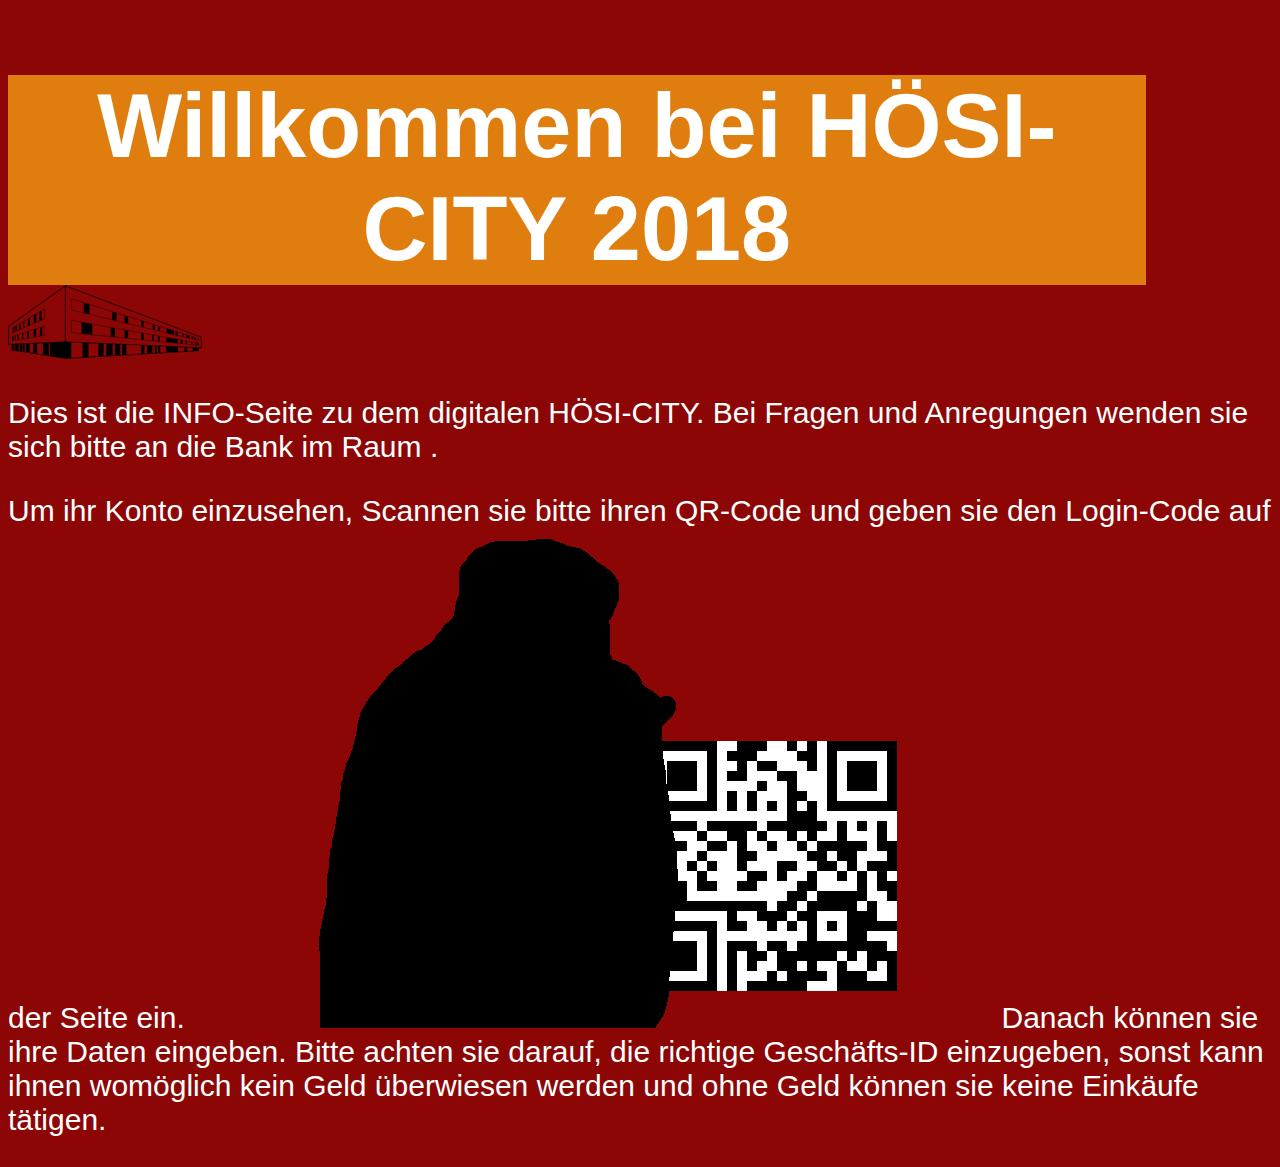
<file: website/index.html>
<!DOCTYPE html>
<html>
<head>
<meta charset="UTF-8" /> 
<title>H&Ouml;SI-CITY</title>
<link rel="stylesheet" type="text/css" href="style/info.css">
</head>
<body>
<div class="heading"><h2>Willkommen bei H&Ouml;SI-CITY 2018</h2></div>
<img class="logo" src="img/logo.png">
<p>
Dies ist die INFO-Seite zu dem digitalen H&Ouml;SI-CITY.
Bei Fragen und Anregungen wenden sie sich bitte an die Bank im Raum <!- RAUM -!>.
</p>
<p>
Um ihr Konto einzusehen, Scannen sie bitte ihren QR-Code und geben sie den
Login-Code auf der Seite ein.
<img src="img/qr_scan.png"></img>
Danach k&ouml;nnen sie ihre Daten eingeben. Bitte achten sie darauf, die
richtige Geschäfts-ID einzugeben, sonst kann ihnen wom&ouml;glich kein Geld
&uuml;berwiesen werden und ohne Geld k&ouml;nnen sie keine Eink&auml;ufe t&auml;tigen.
</p>
</body>
</html>
</file>
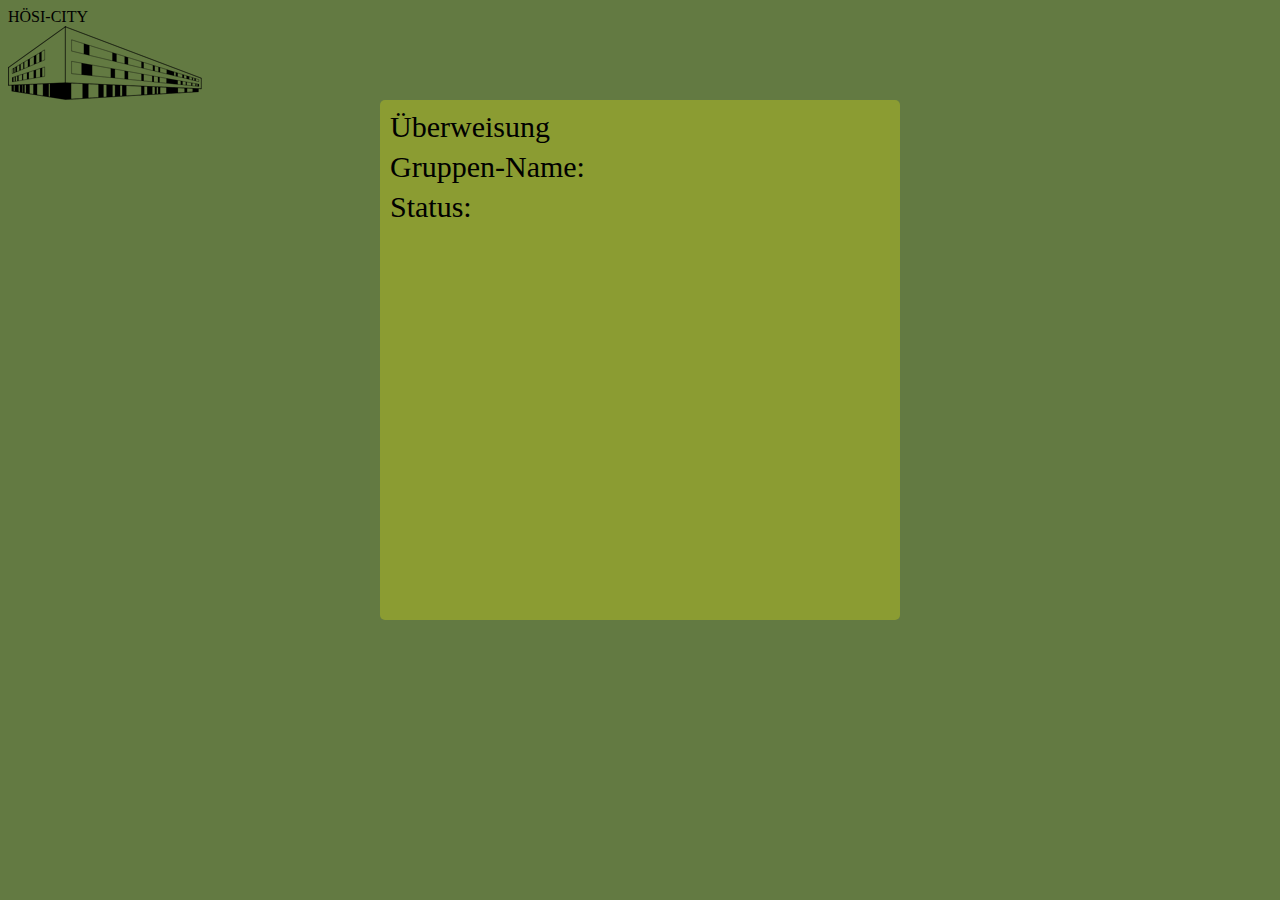
<file: website/bookreaction.html>
<html>
<head>
<title>&Uuml;bersicht</title>
<link rel="stylesheet" type="text/css" href="style/style.css" id="style">
<script src="script/os-style.js"></script>
</head>
<body>
<div id="header">
<div id="heading" class="ti">H&Ouml;SI-CITY</div><img src="img/logo.png" class="timg">
</div>
<div id="content">
<div class="log" id="log">
<div class="Sco">&Uuml;berweisung</div>
<div class="Sco">Gruppen-Name: <!- Name store -!></div>
<div class="Sco">Status: <!- Status transfer -!></div>
</div>
</body>
</html>
</file>
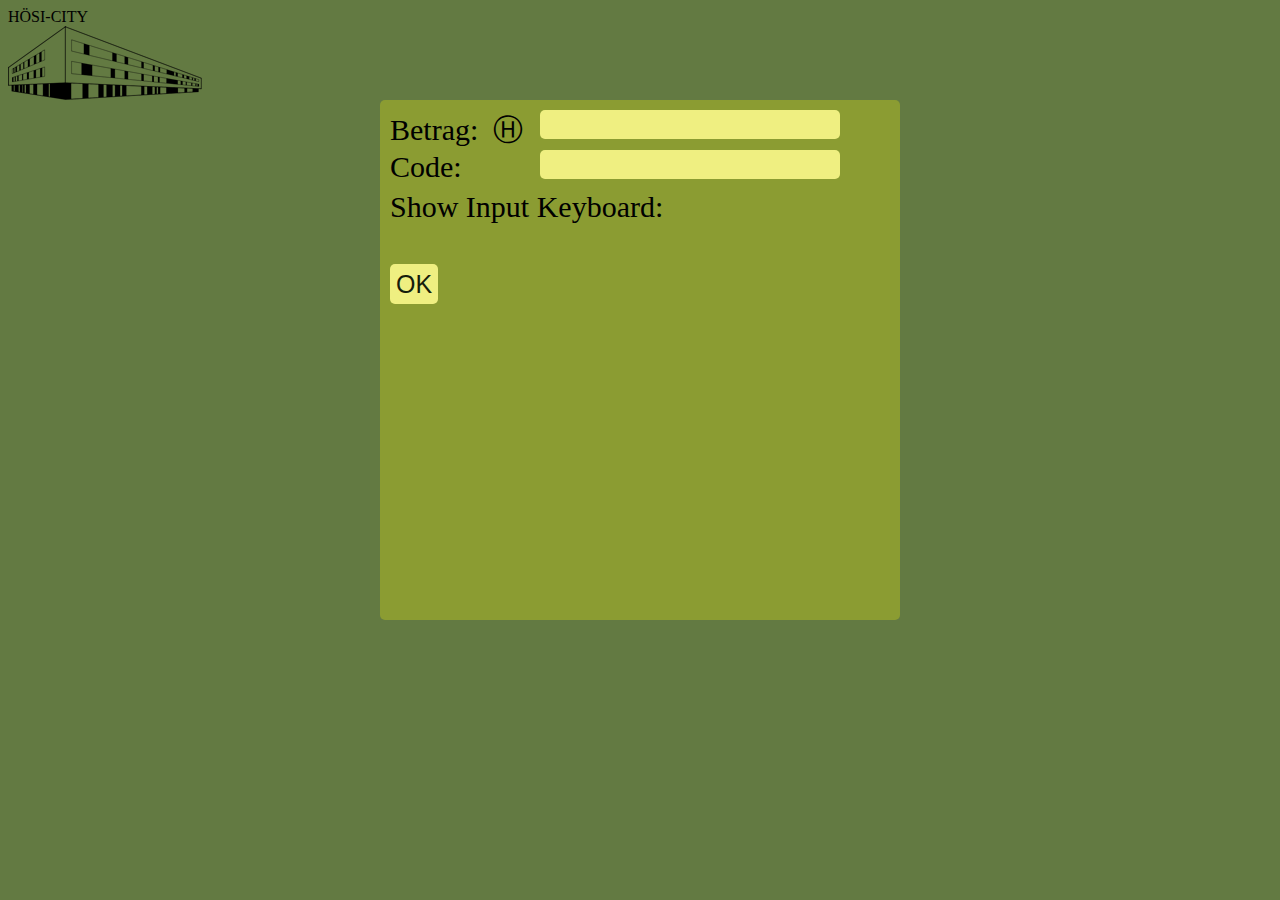
<file: website/pupbook.html>
<html>
<head>
<title>Bezahlung</title>
<link rel="stylesheet" type="text/css" href="style/style.css" id="style">
<script src="script/keyboard.js"></script>
<script src="script/idsnapper.js"></script>
<script src="script/os-style.js"></script>
</head>
<body>
<div id="header">
<div id="heading" class="ti">H&Ouml;SI-CITY</div><img src="img/logo.png" class="timg">
<div class="log" id="log"><form method="post" id="loginform" class="login"><input name="id" type="hidden" id="ID" value="">
<div class="Sco">Betrag:&nbsp;&nbsp;<input class="in" name="money"></input>&#9405;<br /></div>
<div class="Sco">Code:&nbsp;&nbsp;<input id="pas" type="password" class="in" name="pw"></input><br /></div>
<div class="Sco">Show Input Keyboard:<input id="keybC" type="checkbox" onchange="key(0)" class="check"></div>
<div id="logB"></div><br />
<div class="Sco"><input type="submit" value="OK" class="sub" ></input></form></div>
</div>
</body>
</html>
</file>
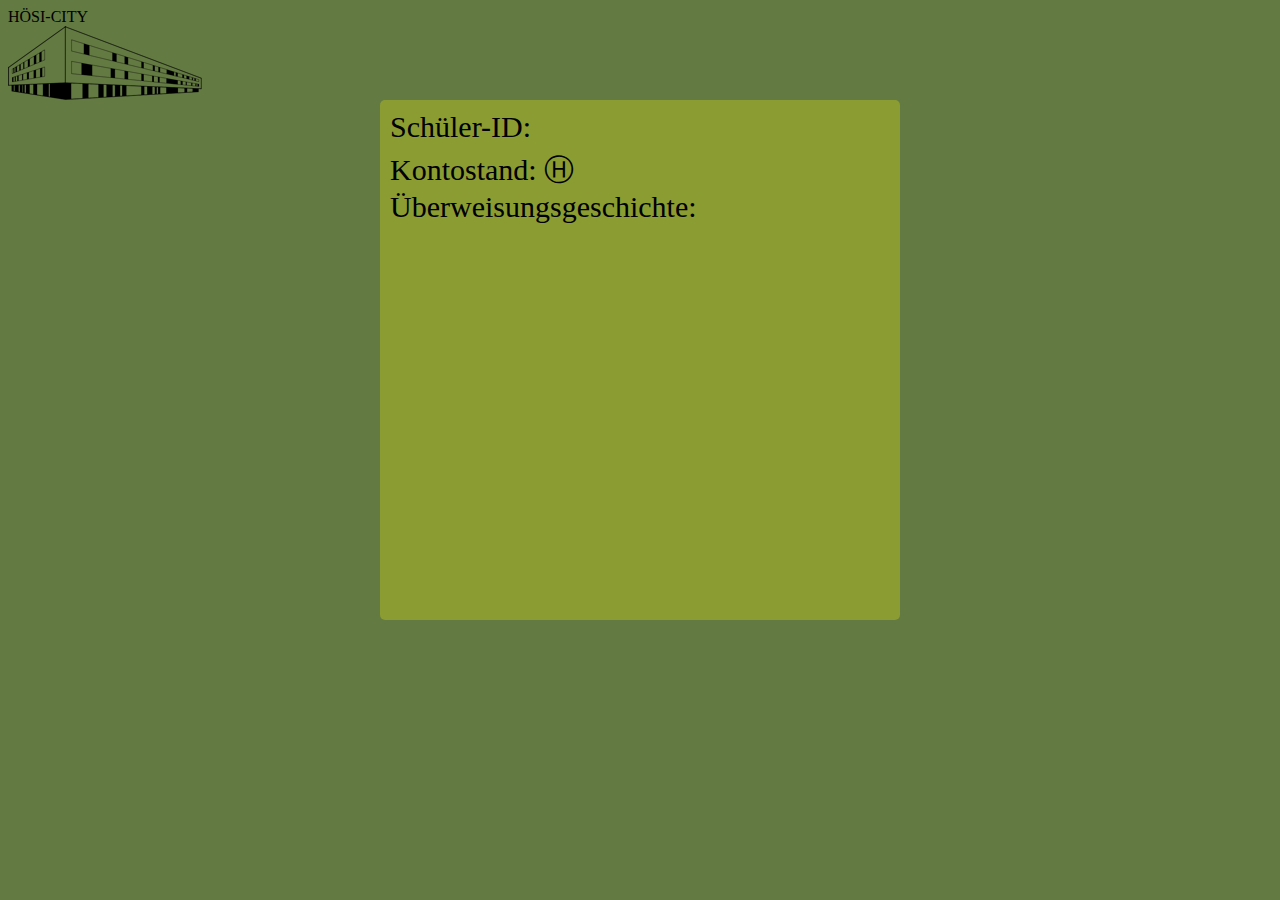
<file: website/pupil_account.html>
<html>
<head>
<title>&Uuml;bersicht</title>
<link rel="stylesheet" type="text/css" href="style/style.css" id="style">
<script src="script/os-style.js"></script>
</head>
<body>
<div id="header">
<div id="heading" class="ti">H&Ouml;SI-CITY</div><img src="img/logo.png" class="timg">
</div>
<div id="content">
<div class="log" id="log">
<div class="Sco">Sch&uuml;ler-ID: <!- ID pupil -!></div>
<div class="Sco">Kontostand: <!- money pupil -!>&#9405;</div>
<div class="Sco">&Uuml;berweisungsgeschichte: <!- Uberweisungsgeschichte pupil -!></div>
</div>
</body>
</html>
</file>
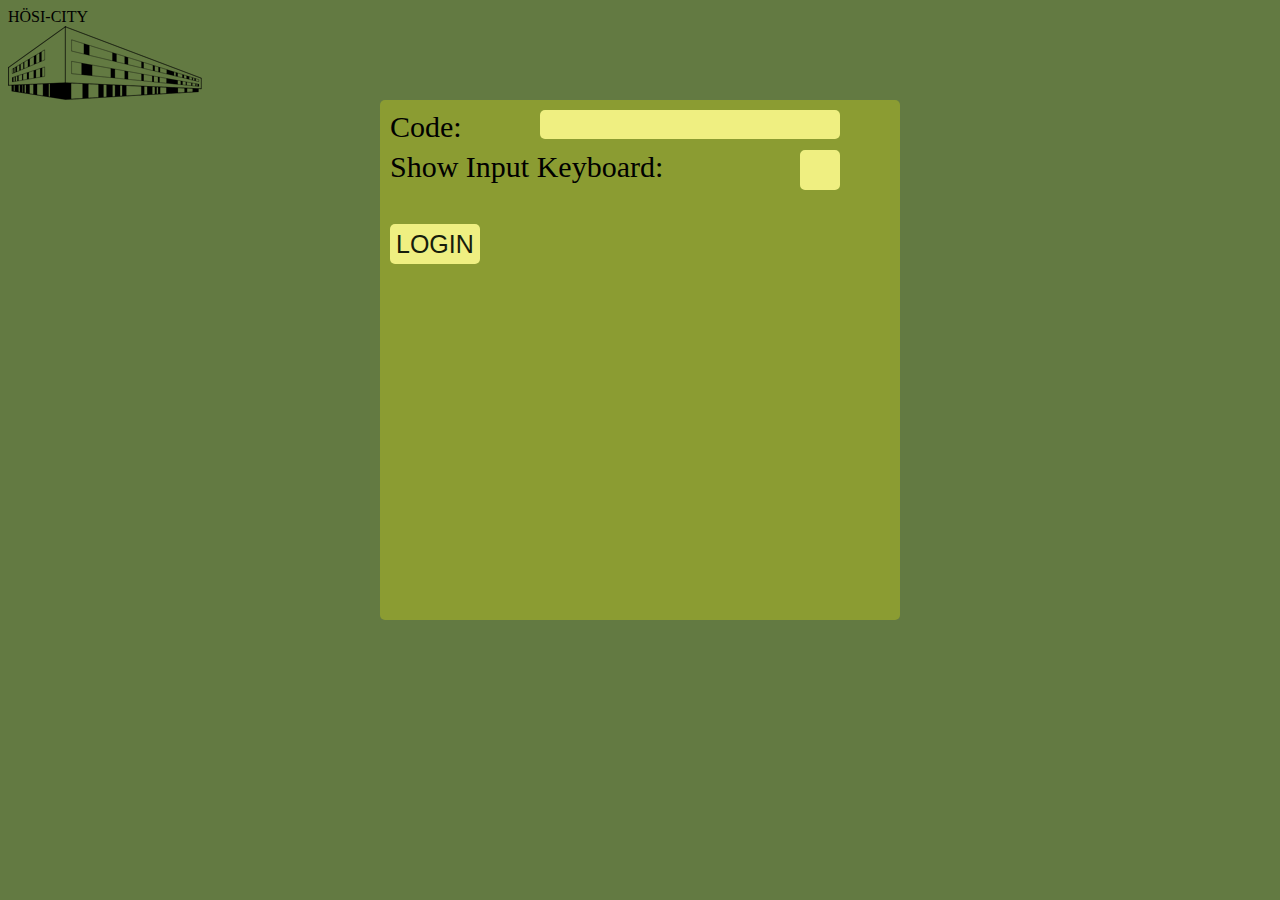
<file: website/puplogin.html>
<html>
<head>
<title>Sch&uuml;lerlogin</title>
<link rel="stylesheet" type="text/css" href="style/style.css" id="style">
<script src="script/keyboard.js"></script>
<script src="script/idsnapper.js"></script>
<script src="script/os-style.js"></script>
</head>
<body>
<div id="header">
<div id="heading" class="ti">H&Ouml;SI-CITY</div><img src="img/logo.png" class="timg">
<div class="log" id="log"><form method="post" id="loginform" class="login"><input name="id" type="hidden" id="ID" value="">
<div class="Sco">Code:&nbsp;&nbsp;<input id="pas" type="password" class="in" name="pw"></input><br /></div>
<div class="Sco">Show Input Keyboard:<input id="keybC" type="checkbox" onchange="key(0)" class="check"><label for="keybC"><span></span></label></div>
<div id="logB"></div><br />
<div class="Sco"><input type="submit" value="LOGIN" class="sub" ></input></form></div>
</div>
</body>
</html>
</file>
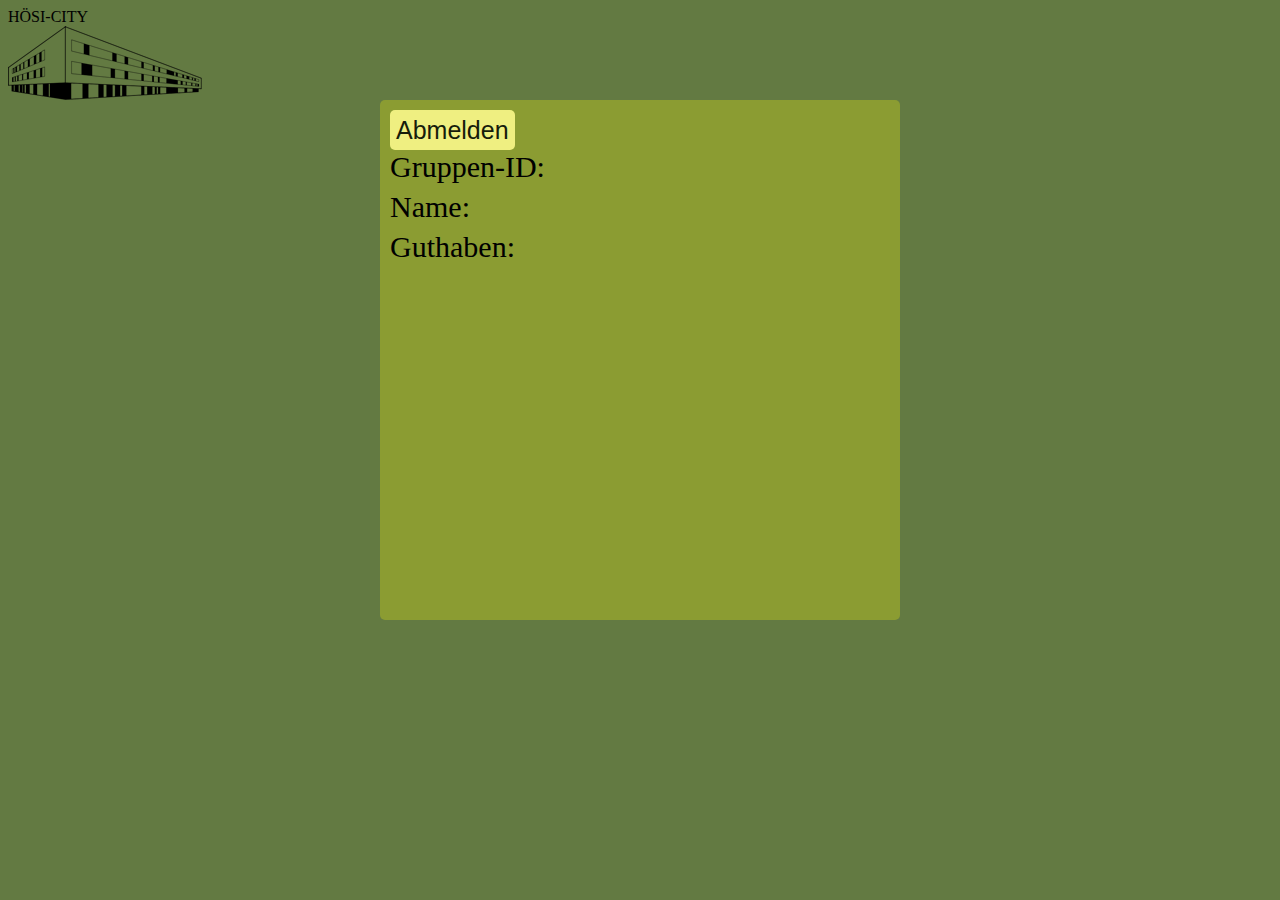
<file: website/store_account.html>
<html>
<head>
<title>Gruppenaccount</title>
<link rel="stylesheet" type="text/css" href="style/style.css" id="style">
<script src="script/grouplog.js"></script>
<script src="script/os-style.js"></script>
</head>
<body>
<div id="header">
<div id="heading" class="ti">H&Ouml;SI-CITY</div><img src="img/logo.png" class="timg">
<div class="log" id="log">
<div class="Sco"><input type="button" onclick="logOut()" value="Abmelden" class="sub"></input></div>
<div class="Sco">Gruppen-ID: <!- ID group -!></div>
<div class="Sco">Name: <!- Name group -!></div>
<div class="Sco">Guthaben: <!- money group -!></div>
</div>
</body>
</html>
</file>
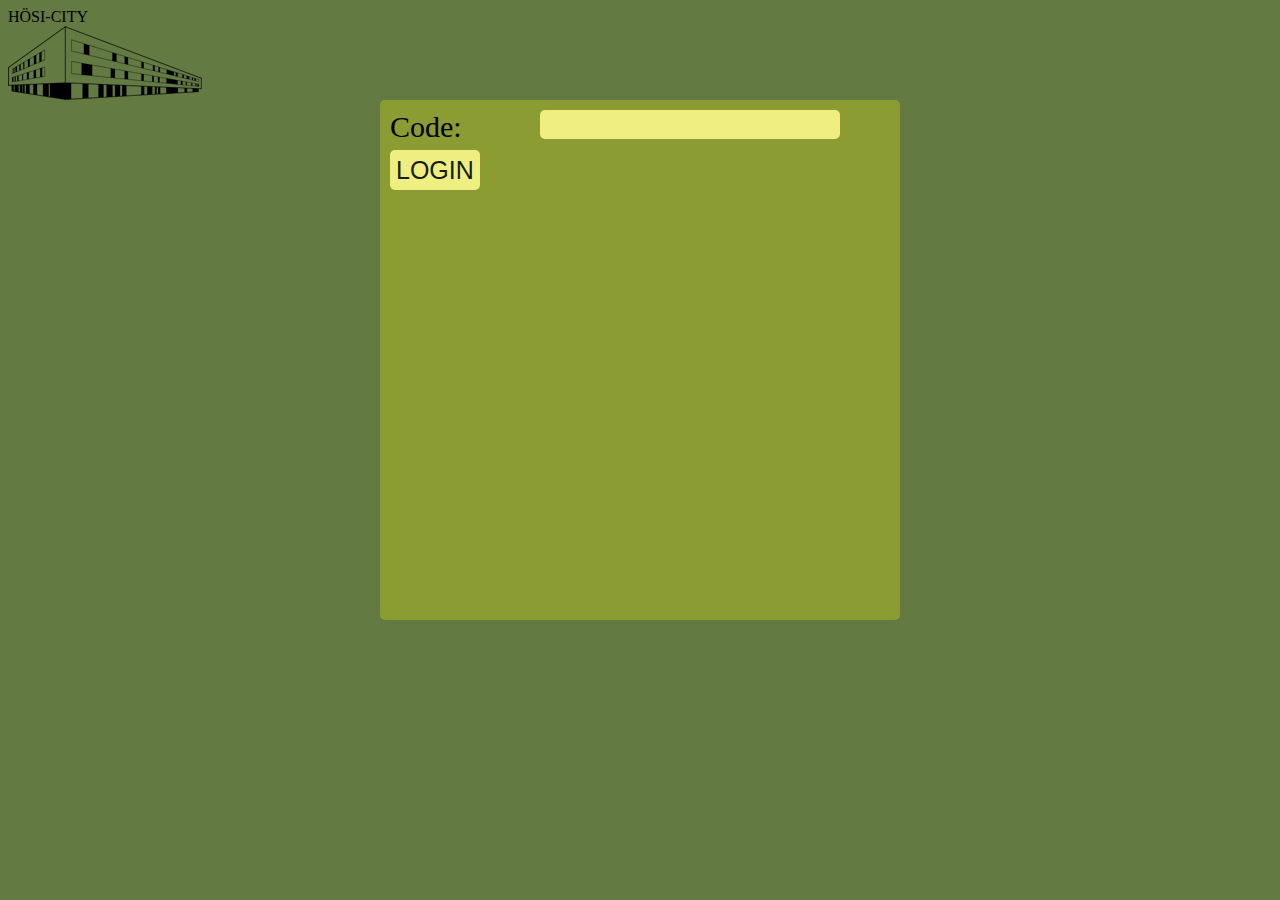
<file: website/storelogin.html>
<html>
<head>
<title>Gruppenlogin</title>
<link rel="stylesheet" type="text/css" href="style/style.css" id="style">
<script src="script/idsnapper.js"></script>
<script src="script/grouplog.js"></script>
<script src="script/os-style.js"></script>
</head>
<body>
<div id="header">
<div id="heading" class="ti">H&Ouml;SI-CITY</div><img src="img/logo.png" class="timg">
<div class="log" id="log"><form method="post" id="loginform" class="login"><input name="id" type="hidden" id="ID" value="">
<div class="Sco">Code:&nbsp;&nbsp;<input id="pw" type="password" class="in" name="pw"></input><br /></div>
<div class="Sco"><input type="button" value="LOGIN" class="sub" onclick="logG()"></input></form></div>
</div>
</body>
</html>
</file>
<file: website/style/info.css>
<!--
body{
    background-color:#8C0606;
    color:white;
    Font-Size:30px;
    Font-Family:Arial;
}
.heading{
    width:90%;
    text-align:center;
    height:210px;
    background-color:#DF7E0E;
    Font-Size:60px;
}
-->
</file>
<file: website/style/style.css>
<!--
body{
    background-color:LightCyan;
    font-size:50;
}
.log{
    background-color:SlateGrey;
    height:1500px;
    width:1000px;
    margin:0 auto;
    padding:10px;
    font-size:30px;
    border-radius:5px;
}
.in{
    font-size:50px;
    float:right;
    color:Azure;
    background-color:DarkSlateGrey;
    border:none;
    border-radius:5px;
}
.in:focus{
    color:DarkSlateGrey;
    background-color:Azure;
}
input[type="checkbox"]{
    display:none;
}
.check + label span{
    display:inline-block;
    background-color:DarkSlateGrey;
    float:right;
    height:50px;
    width:50px;
    border:30px solid DarkSlateGrey;
    border-radius:5px;
}
.check:checked + label span{
    background-color:Azure;
}
.Sco{
    width:950px;
    height:100px;
    font-size:50px;
}
.sub{
    text-align:center;
    display:box;
    height:100px;
    font-size:80px;
    color:Azure;
    background-color:DarkSlateGrey;
    border:none;
    border-radius:5px;
    margin:0 auto;
}
.sub:hover{
    color:DarkSlateGrey;
    background-color:Azure;
}
.key{
    display:box;
    height:170px;
    width:250px;
    font-size:150px;
    color:azure;
    background-color:DarkSlateGrey;
    border:none;
    border-radius:5px;
}
.key:hover{
    color:DarkSlateGrey;
    background-color:Azure;
}
//-->
</file>
